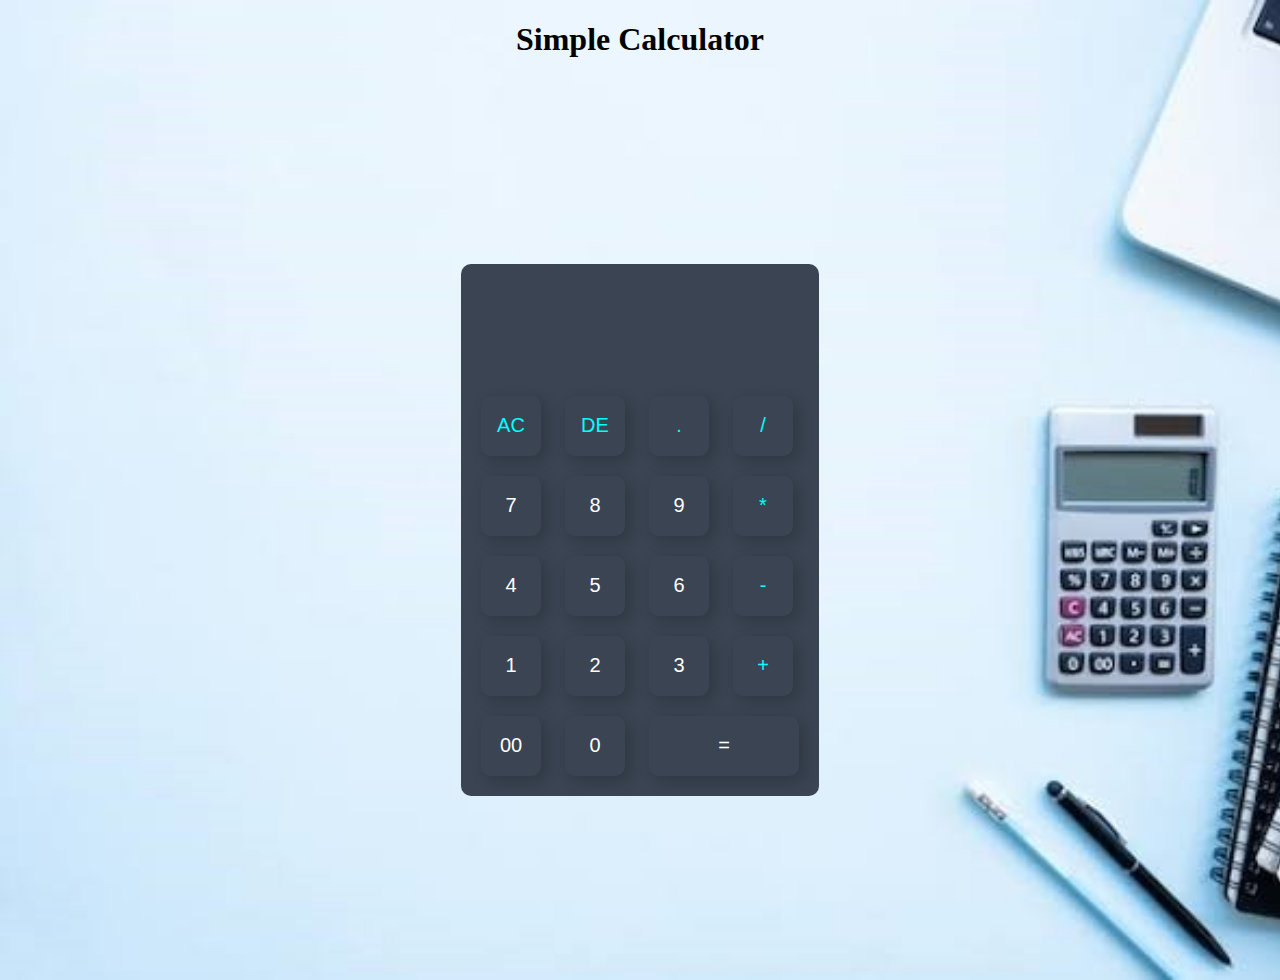
<file: calculator.html>
<!DOCTYPE html>
<html lang="en">
<head>
    <meta charset="UTF-8">
    <meta name="viewport" content="width=device-width, initial-scale=1.0">
    <title>Calculator</title>
    <link rel="stylesheet" href="calculator.css">
</head>
<body>
    <h1 style="text-align: center">Simple Calculator</h1>
    <div class="container">
        <div class="calculator">
            <form>
                <div class="display"> 
                    <input type="text" name="display">
                </div>
                <div>
                    <input type="button" value="AC" onclick="display.value = '' " class="operator">
                    <input type="button" value="DE" onclick="display.value = display.value.toString().slice(0,-1)"  class="operator">
                    <input type="button" value="." onclick="display.value += '.' "  class="operator">
                    <input type="button" value="/" onclick="display.value += '/' "  class="operator">
                </div>
                <div>
                    <input type="button" value="7" onclick="display.value += '7' ">
                    <input type="button" value="8" onclick="display.value += '8' ">
                    <input type="button" value="9" onclick="display.value += '9' ">
                    <input type="button" value="*" onclick="display.value += '*' "  class="operator">
                </div>
                <div>
                    <input type="button" value="4" onclick="display.value += '4' ">
                    <input type="button" value="5" onclick="display.value += '5' ">
                    <input type="button" value="6" onclick="display.value += '6' ">
                    <input type="button" value="-" onclick="display.value += '-' "  class="operator">
                </div>
                <div>
                    <input type="button" value="1" onclick="display.value += '1' ">
                    <input type="button" value="2" onclick="display.value += '2' ">
                    <input type="button" value="3" onclick="display.value += '3' ">
                    <input type="button" value="+" onclick="display.value += '+' "  class="operator">
                </div>
                <div>
                    <input type="button" value="00" onclick="display.value += '00' ">
                    <input type="button" value="0" onclick="display.value += '0' ">
                    <input type="button" value="=" class="equal" onclick="display.value=eval(display.value)" class="operator">
                </div>
                
            </form>
        </div>
    </div>
</body>
</html>
</file>
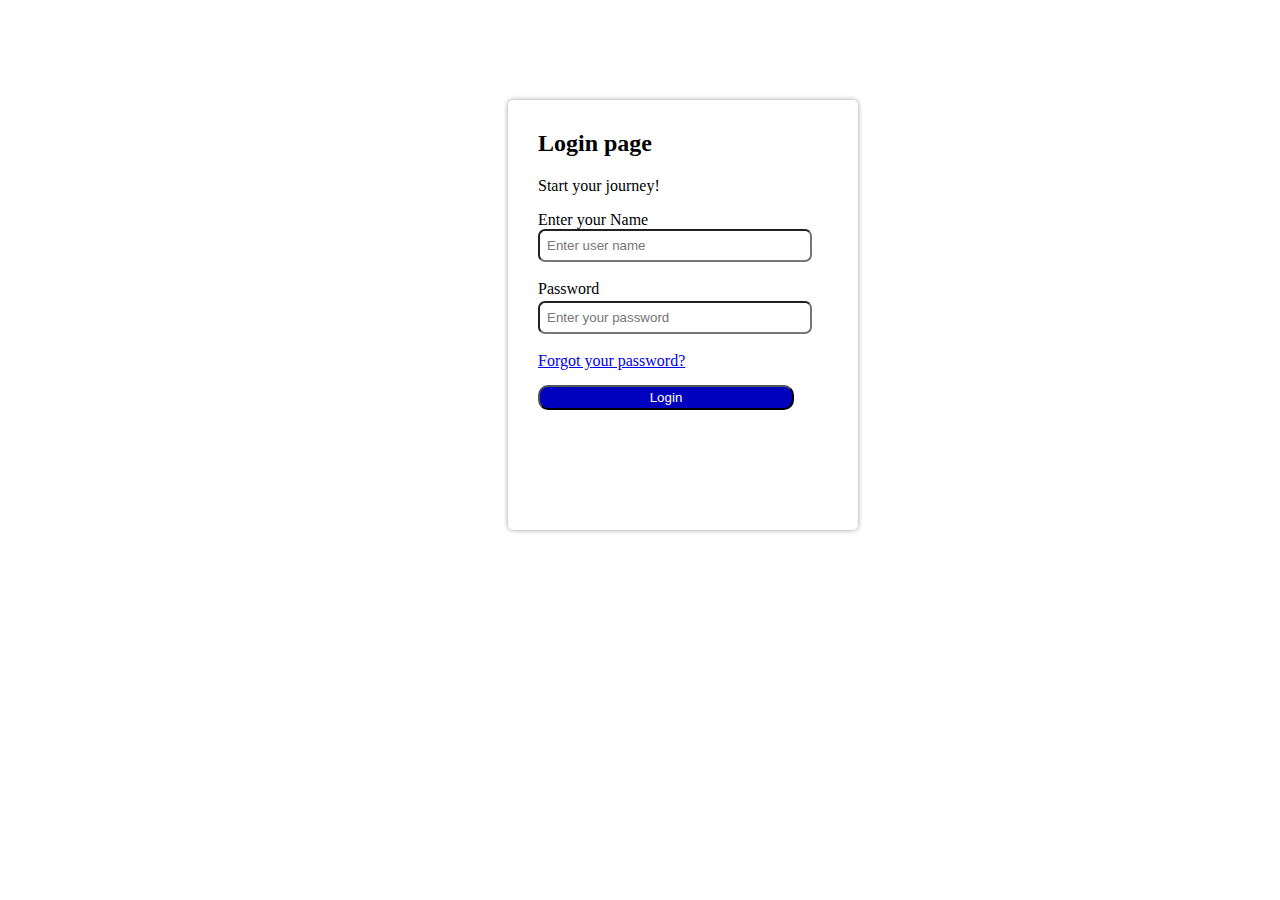
<file: loginform.html>
<!DOCTYPE html>
<html lang="en">
<head>
    <meta charset="UTF-8">
    <meta name="viewport" content="width=device-width, initial-scale=1.0">
    <title>login</title>
    <link rel="stylesheet" href="login.css">
</head>
<body>
<form id="loginForm">
  <div class="container">
        <div class="heading">
            <h2>Login page</h2>
            <p>Start your journey!</p>
        </div>
        <div class="details">
            <label for="user name">Enter your Name</label><br>
            <input type="text"  id="name" name="name" placeholder="Enter user name" class="fname"required><br><br>
            <label for="password">Password</label><br>
            <input type="password"  id="password" placeholder="Enter your password" class="password" required><br><br>
            <a href=" " class="forgot-password">Forgot your password?</a><br>
            
            <button type="submit" id="loginbtn" required>Login</button>
</form>

<script>
  document.addEventListener("DOMContentLoaded", () => {
    const form = document.getElementById("loginForm");

    form.addEventListener("submit", function(event) {
      event.preventDefault(); // stop default submission

      const name = form.name.value.trim();
      const pwd = form.password.value;

      // 1. Ensure fields aren't empty
      if (!name || !pwd) {
        alert("Please fill in both name and password!");
        return;
      }

      // 2. Password rules
      const hasMinimumLength = pwd.length >= 8;
      const hasUppercase = /[A-Z]/.test(pwd);
      const hasLowercase = /[a-z]/.test(pwd);
      const hasNumber = /\d/.test(pwd);
      const hasSpecialCharacter = /[!@#$%^&*]/.test(pwd);

      if (!(hasMinimumLength && hasUppercase && hasLowercase && hasNumber && hasSpecialCharacter)) {
        alert("Invalid password: must be 8+ chars, uppercase, lowercase, digit, special");
        return;
      }

      alert("Your login is successfully completed!");
      window.location.href = "https://www.google.com";
    });
  });
</script>
</div>
</html>
</file>
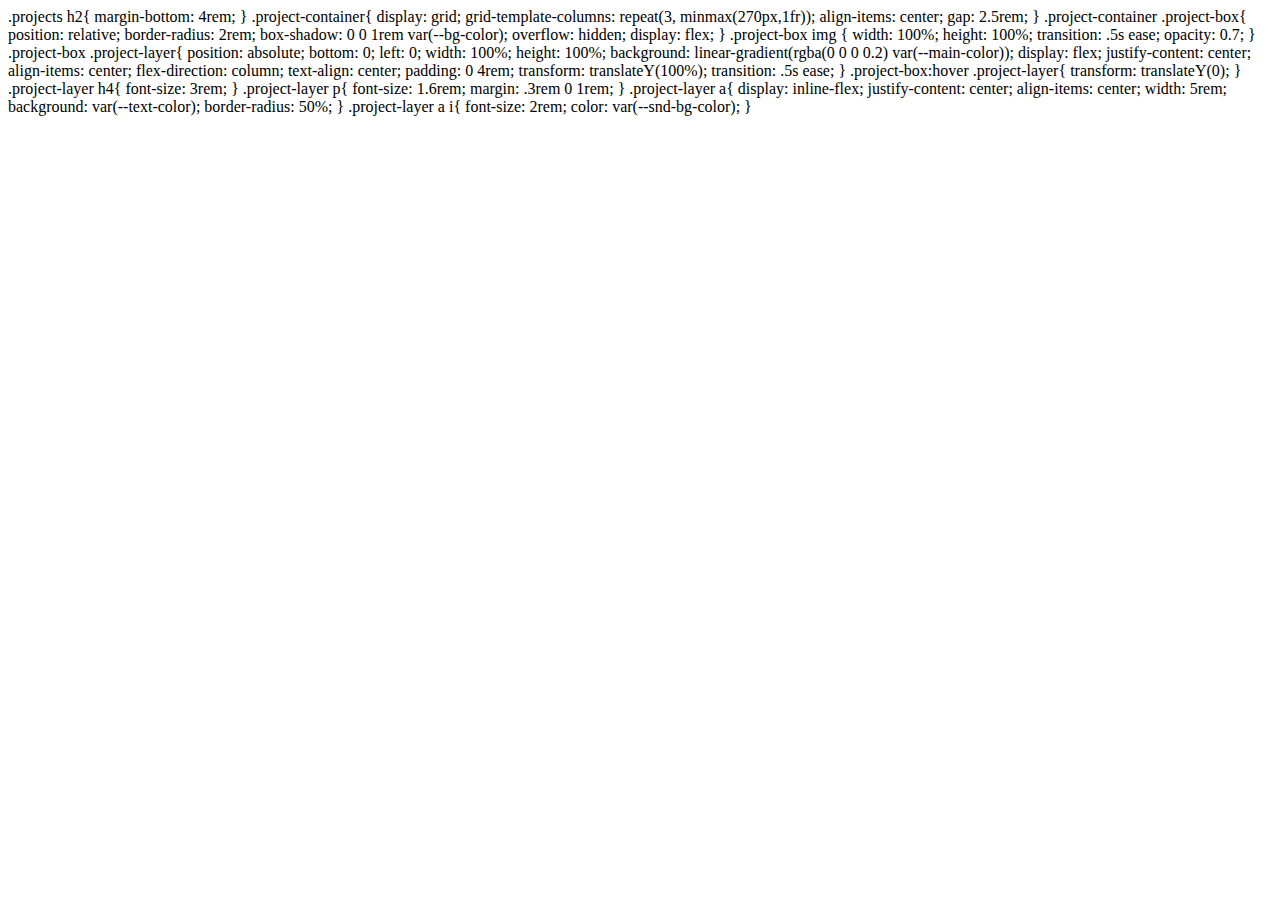
<file: practice.html>
<!DOCTYPE html>
<html lang="en">
<head>
    <meta charset="UTF-8">
    <meta name="viewport" content="width=device-width, initial-scale=1.0">
    <title>Document</title>
</head>
<body>
   .projects h2{
    margin-bottom: 4rem;
}
.project-container{
    display: grid;
    grid-template-columns: repeat(3, minmax(270px,1fr));
    align-items: center;
    gap: 2.5rem;
}
.project-container .project-box{
    position: relative;
    border-radius: 2rem;
    box-shadow: 0 0 1rem var(--bg-color);
    overflow: hidden;
    display: flex;
}
.project-box img {
    width: 100%;
    height: 100%;
    transition: .5s ease;
    opacity: 0.7;

}
.project-box .project-layer{
    position: absolute;
    bottom: 0;
    left: 0;
    width: 100%;
    height: 100%;
    background: linear-gradient(rgba(0 0 0 0.2) var(--main-color));
    display: flex;
    justify-content: center;
    align-items: center;
    flex-direction: column;
    text-align: center;
    padding: 0 4rem;
    transform: translateY(100%);
    transition: .5s ease;

}
.project-box:hover .project-layer{
    transform: translateY(0);
}

.project-layer h4{
    font-size: 3rem;
}
.project-layer p{
    font-size: 1.6rem;
    margin: .3rem 0 1rem;
}
.project-layer a{
    display: inline-flex;
    justify-content: center;
    align-items: center;
    width: 5rem;
    background: var(--text-color);
    border-radius: 50%;
}
.project-layer a i{
    font-size: 2rem;
    color: var(--snd-bg-color);

}
</file>
<file: calculator.css>
body{
    margin: 0px;
    padding: 0px;
    background-image: url(cal.jpg);
    background-size:cover;
}
.container{
    width: 100%;
    height: 100vh;
    display: flex;
    justify-content: center;
    align-items: center;
}
.calculator{
    background-color: #3a4452;
    padding: 10px;
    border-radius: 10px;
}
.calculator form input{
    border: 0;
    outline: 0;
    width: 60px;
    height: 60px;
    border-radius: 10px;
    font-size: 20px;
    cursor: pointer;
    background: transparent;
    margin: 10px;
    color: white;
    box-shadow: -8px -8px 15px rgba(255,255,255,0),5px 5px 15px rgba(0,0,0,0.2);
    
}
form input.equal{
    width: 150px;
}
form .display{
    display: flex;
    justify-content: flex-end;
    margin: 15px 0;
}
form .display input{
    text-align: right;
    font-size: 45px;
    box-shadow: none;
    flex: 1;
}
form input.operator{
    color:aqua;
}
</file>
<file: login.css>
.container{
    width:350px;
    height:430px;
    background-color: white;
    border-radius: 5px;
    box-shadow: 0px 0px 5px rgba(0,0,0,0.4);
    display: center;
    justify-content: center;
    align-items: center;
    text-align: center;
}
.container{
    margin-left: 500px;
    margin-top: 100px;
}
.heading{
    padding-top: 10px;

}
.fname{
    width:80%;
    border-radius: 7px;
    padding:7px;
}
.password{
    margin-top: 25px;
    width: 80%;
    border-radius: 7px;
    padding: 7px;
}
.container .heading{
    padding-left: 30px;
    text-align: left;
           
}
.container .details{
    text-align: left;
    padding-left:30px;

}
.password{
    margin-top: 3px;;
}
.forgot-password{
    margin-top: 10px;
}
#loginbtn{
    width:80%;
    background-color: rgb(1, 1, 190);
    margin-top: 15px;
    text-align: center;
    padding: 3px;
    color:white;
    border-radius: 10px;
    cursor: pointer;
}
</file>
